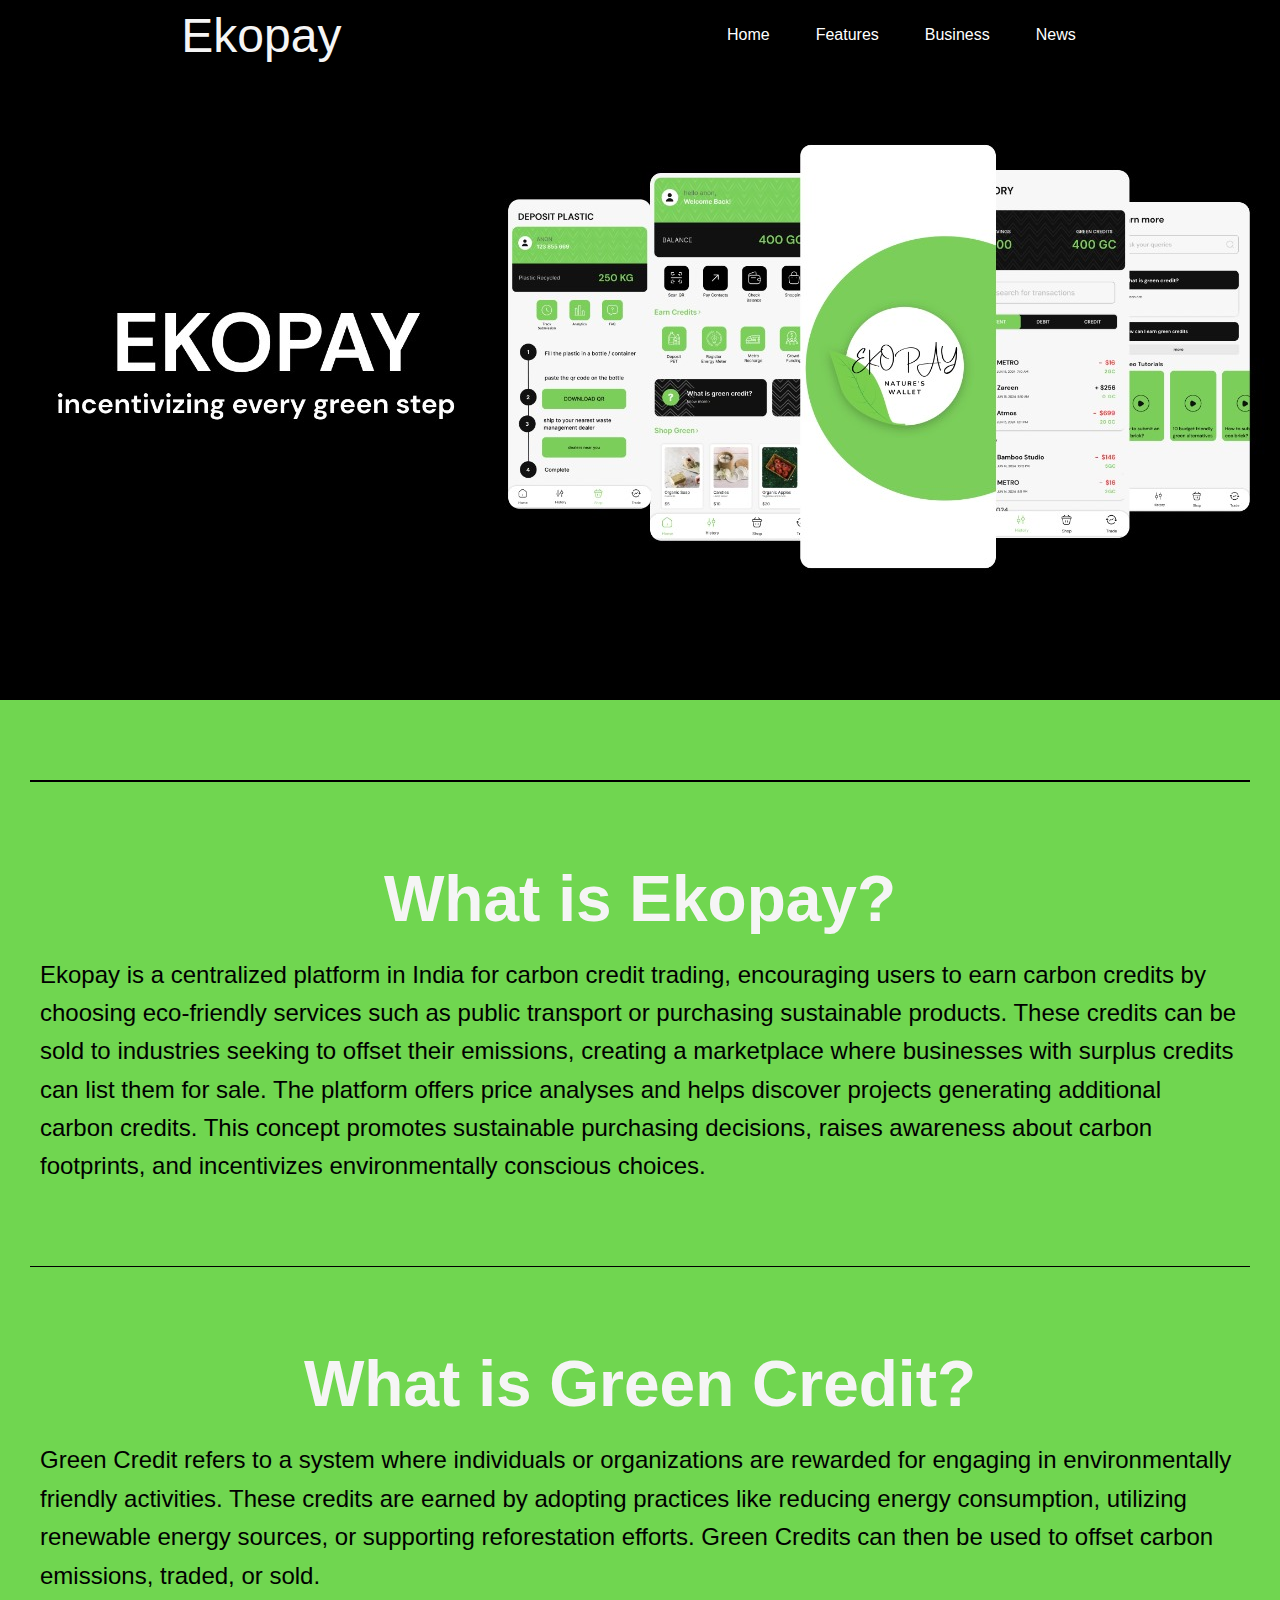
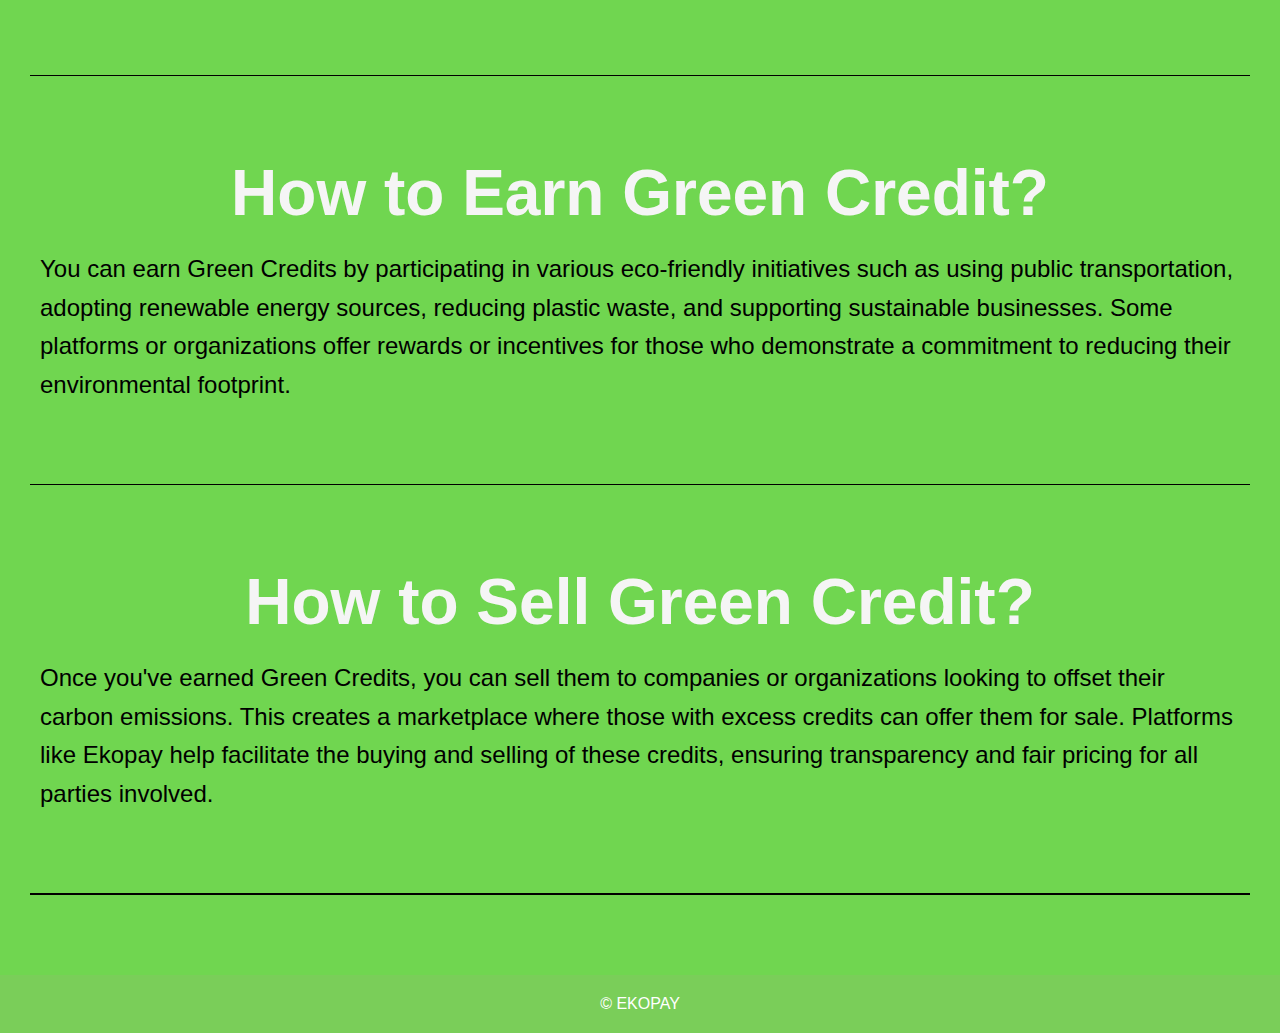
<file: index.html>
<!DOCTYPE html>
<html lang="en">

<head>
    <meta charset="UTF-8">
    <meta name="viewport" content="width=device-width, initial-scale=1.0">
    <title>EkoPay</title>
    <link rel="preconnect" href="https://fonts.googleapis.com">
    <link rel="preconnect" href="https://fonts.gstatic.com" crossorigin>
    <link rel="stylesheet" href="indexstyle.css">
 
</head>

<body>
    <header>
        <nav>
            <div class="left">Ekopay</div>
            <div class="right">
                <ul>
                    <li><a href="index.html">Home</a></li>
                    <li><a href="./feature1.html">Features</a></li>
                    <li><a href="./company.html">Business</a></li>
                    <li><a href="./news.html">News</a></li>

                </ul>
            </div>



        </nav>
    </header>
    <main>
        <section class="firstSection">
            <img src="ekopay.jpg" alt="">
        </section>
        <hr>
        
        <!-- What is Ekopay section -->
        <section id="Features">
            <div class="section-title">
                <h1>What is Ekopay?</h1>
            </div>
            <p class="section-content">
                Ekopay is a centralized platform in India for carbon credit trading, encouraging users to earn carbon credits by choosing eco-friendly services such as public transport or purchasing sustainable products. These credits can be sold to industries seeking to offset their emissions, creating a marketplace where businesses with surplus credits can list them for sale. The platform offers price analyses and helps discover projects generating additional carbon credits. This concept promotes sustainable purchasing decisions, raises awareness about carbon footprints, and incentivizes environmentally conscious choices.
            </p>
        </section>

        <hr>

        <!-- What is Green Credit section -->
        <section>
            <div class="section-title" >
                <h1>What is Green Credit?</h1>
            </div>
            <p class="section-content">
                Green Credit refers to a system where individuals or organizations are rewarded for engaging in environmentally friendly activities. These credits are earned by adopting practices like reducing energy consumption, utilizing renewable energy sources, or supporting reforestation efforts. Green Credits can then be used to offset carbon emissions, traded, or sold.
            </p>
        </section>

        <hr>

        <!-- How to Earn Green Credit section -->
        <section>
            <div class="section-title">
                <h1>How to Earn Green Credit?</h1>
            </div>
            <p class="section-content">
                You can earn Green Credits by participating in various eco-friendly initiatives such as using public transportation, adopting renewable energy sources, reducing plastic waste, and supporting sustainable businesses. Some platforms or organizations offer rewards or incentives for those who demonstrate a commitment to reducing their environmental footprint.
            </p>
        </section>

        <hr>

        <!-- How to Sell Green Credit section -->
        <section>
            <div class="section-title">
                <h1>How to Sell Green Credit?</h1>
            </div>
            <p class="section-content">
                Once you've earned Green Credits, you can sell them to companies or organizations looking to offset their carbon emissions. This creates a marketplace where those with excess credits can offer them for sale. Platforms like Ekopay help facilitate the buying and selling of these credits, ensuring transparency and fair pricing for all parties involved.
            </p>
        </section>

        <hr>
    </main>
    <footer>
        <p>&copy; EKOPAY </p>
    </footer>
</body>

</html>
</file>
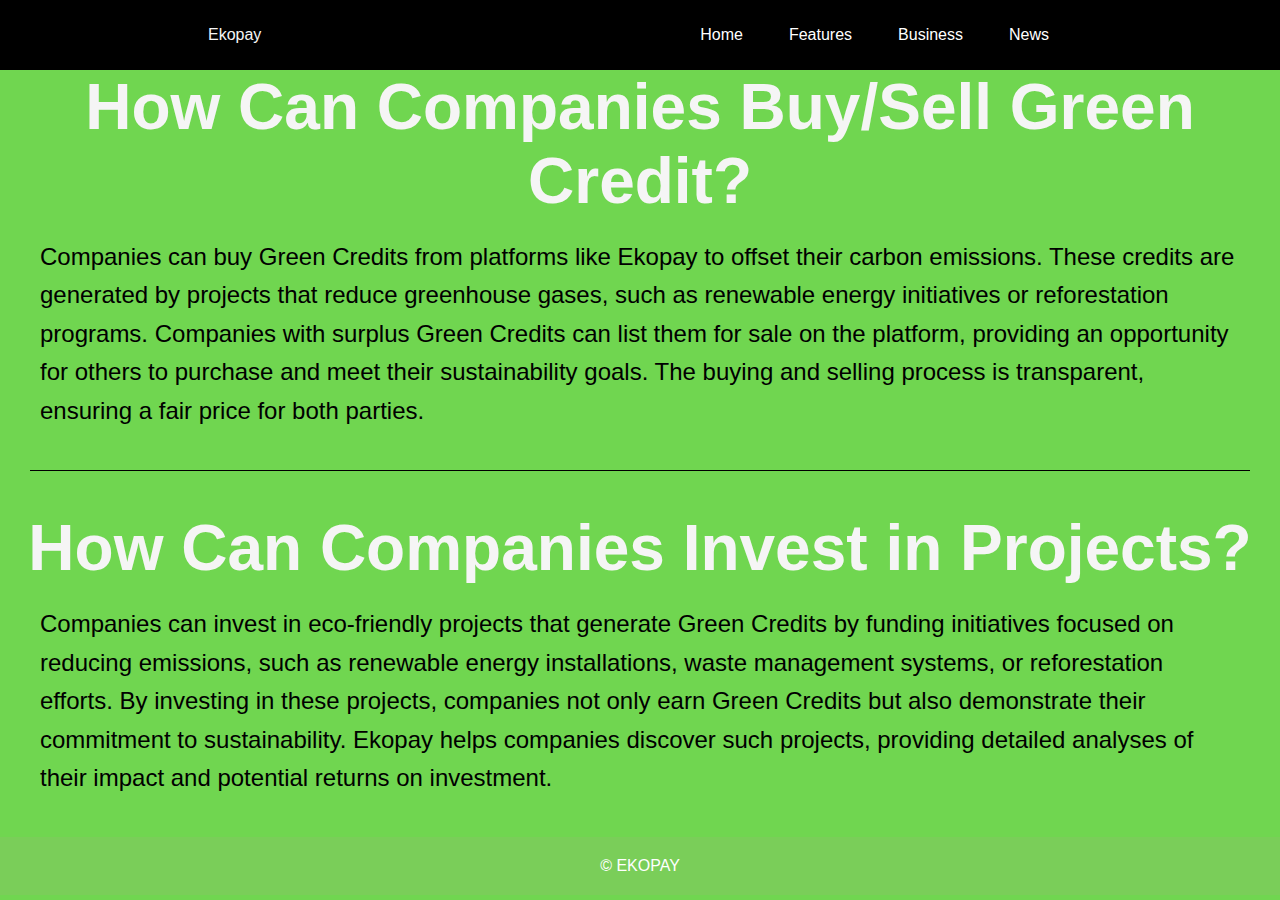
<file: company.html>
<!DOCTYPE html>
<html lang="en">

<head>
    <meta charset="UTF-8">
    <meta name="viewport" content="width=device-width, initial-scale=1.0">
    <title>Ekopay</title>
    <link rel="preconnect" href="https://fonts.googleapis.com">
    <link rel="preconnect" href="https://fonts.gstatic.com" crossorigin>
    <link rel="stylesheet" href="companystyle.css">
    
</head>

<body>
    <header>
        <nav>
            <div class="left">Ekopay</div>
            <div class="right">
                <ul>
                    <li><a href="index.html">Home</a></li>
                    <li><a href="feature1.html">Features</a></li>
                    <li><a href="company.html">Business</a></li>
                    <li><a href="news.html">News</a></li>
                </ul>
            </div>
        </nav>
    </header>

    <main>
        <!-- How Companies Can Buy/Sell Green Credit section -->
        <section>
            <div class="section-title">
                <h1>How Can Companies Buy/Sell Green Credit?</h1>
            </div>
            <p class="section-content">
                Companies can buy Green Credits from platforms like Ekopay to offset their carbon emissions. These credits are generated by projects that reduce greenhouse gases, such as renewable energy initiatives or reforestation programs. Companies with surplus Green Credits can list them for sale on the platform, providing an opportunity for others to purchase and meet their sustainability goals. The buying and selling process is transparent, ensuring a fair price for both parties.
            </p>
        </section>

        <hr>

        <!-- How Companies Can Invest in Projects section -->
        <section>
            <div class="section-title">
                <h1>How Can Companies Invest in Projects?</h1>
            </div>
            <p class="section-content">
                Companies can invest in eco-friendly projects that generate Green Credits by funding initiatives focused on reducing emissions, such as renewable energy installations, waste management systems, or reforestation efforts. By investing in these projects, companies not only earn Green Credits but also demonstrate their commitment to sustainability. Ekopay helps companies discover such projects, providing detailed analyses of their impact and potential returns on investment.
            </p>
        </section>
    </main>
    <footer>
        <p>&copy; EKOPAY </p>
    </footer>
    
</body>

</html>
</file>
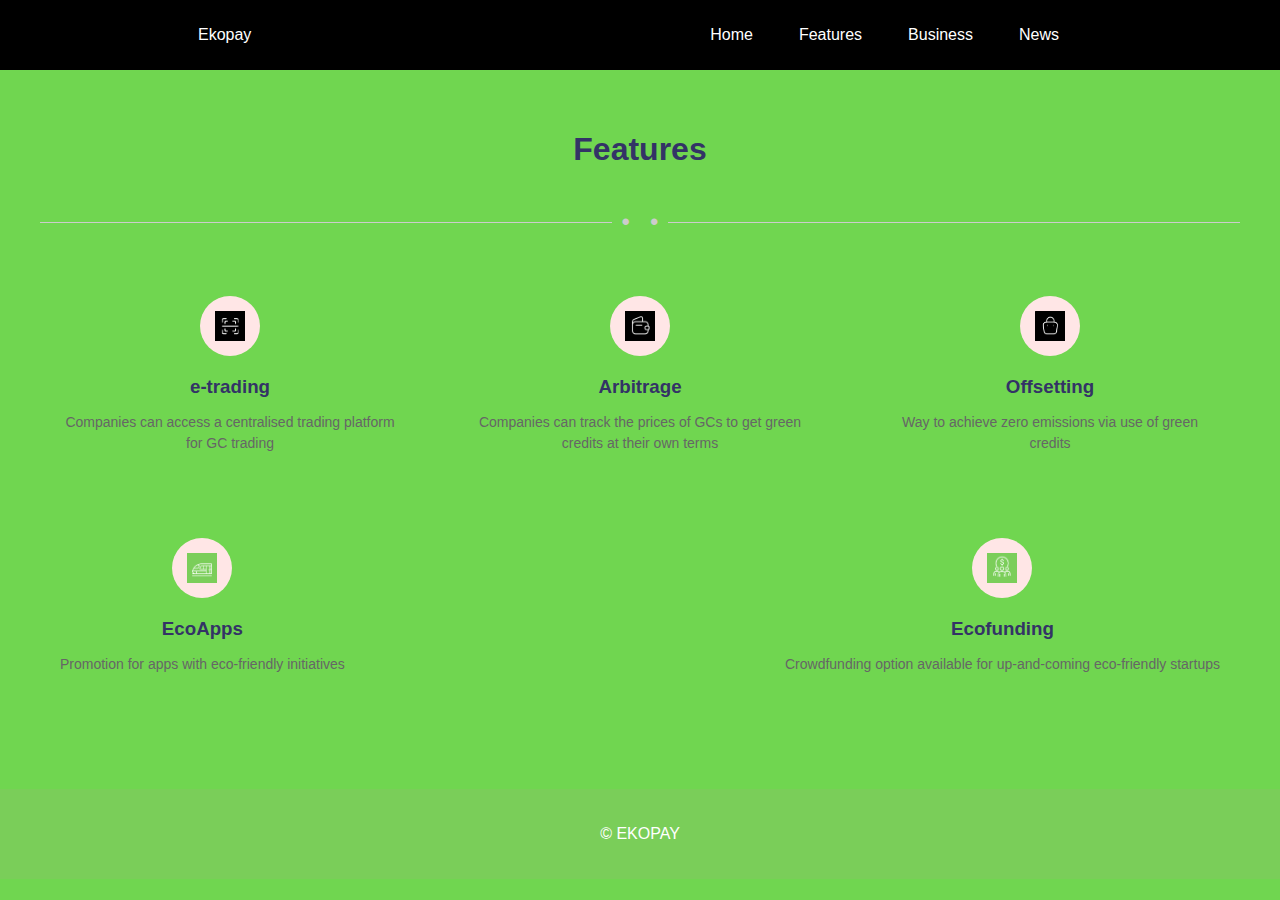
<file: feature1.html>
<!DOCTYPE html>
<html lang="en">
<head>
    <meta charset="UTF-8">
    <meta name="viewport" content="width=device-width, initial-scale=1.0">
    <title>Ekopay</title>
    <link rel="stylesheet" href="featurestyle.css">

</head>
<body>
    <header>
        <nav>
            <div class="left">Ekopay 
            </div>
            <div class="right">
                <ul>
                    <li><a href="index.html">Home</a></li>
                    <li><a href="./feature1.html">Features</a></li>
                    <li><a href="./company.html">Business</a></li>
                    <li><a href="./news.html">News</a></li>

                </ul>
            </div>
    </nav>
    </header>
    <main>
    <div class="container">
        <h1>Features</h1>
        <div class="divider">
            <span>&#8226;</span>
            <span>&#8226;</span>
        </div>

        <div class="features">
            <div class="feature">
                <div class="feature-icon">
                    
                    <img src="second.png" alt="Quality Icon">
                    </div>
                        <h3>e-trading</h3>
                        <p>Companies can access a centralised trading platform for GC trading</p>
                    </div>

                    <div class="feature">
                    <div class="feature-icon">
                    <img src="thirds.png" alt="Tracking Icon">
                </div>
                <h3>Arbitrage</h3>
                <p>Companies can track the prices of GCs to get green credits at their own terms</p>
            </div>

            <div class="feature">
                <div class="feature-icon">
                    <img src="forth.png" alt="View Icon">
                </div>
                <h3>Offsetting</h3>
                <p>Way to achieve zero emissions via use of green credits</p>
                </div>
                </div>

                    <!-- New flexbox section for specific features in one line -->
         
                <div class="feature-line">
                <div class="feature">
                <div class="feature-icon">
                    <img src="fifth.png" alt="Return Icon">
                    </div>
                        <h3>EcoApps</h3>
                        <p>Promotion for apps with eco-friendly initiatives</p>
                        </div>
                        <div class="feature">
                        <div class="feature-icon">
                    <img src="sixth.png" alt="Payment Icon">
                    </div>
                    <h3>Ecofunding</h3>
                    <p>Crowdfunding option available for up-and-coming eco-friendly startups</p>
                </div>
           
            
        </div>
    </div>
    </main>
    <footer>
        <p>&copy; EKOPAY </p>
    </footer>
</body>
</html>
</file>
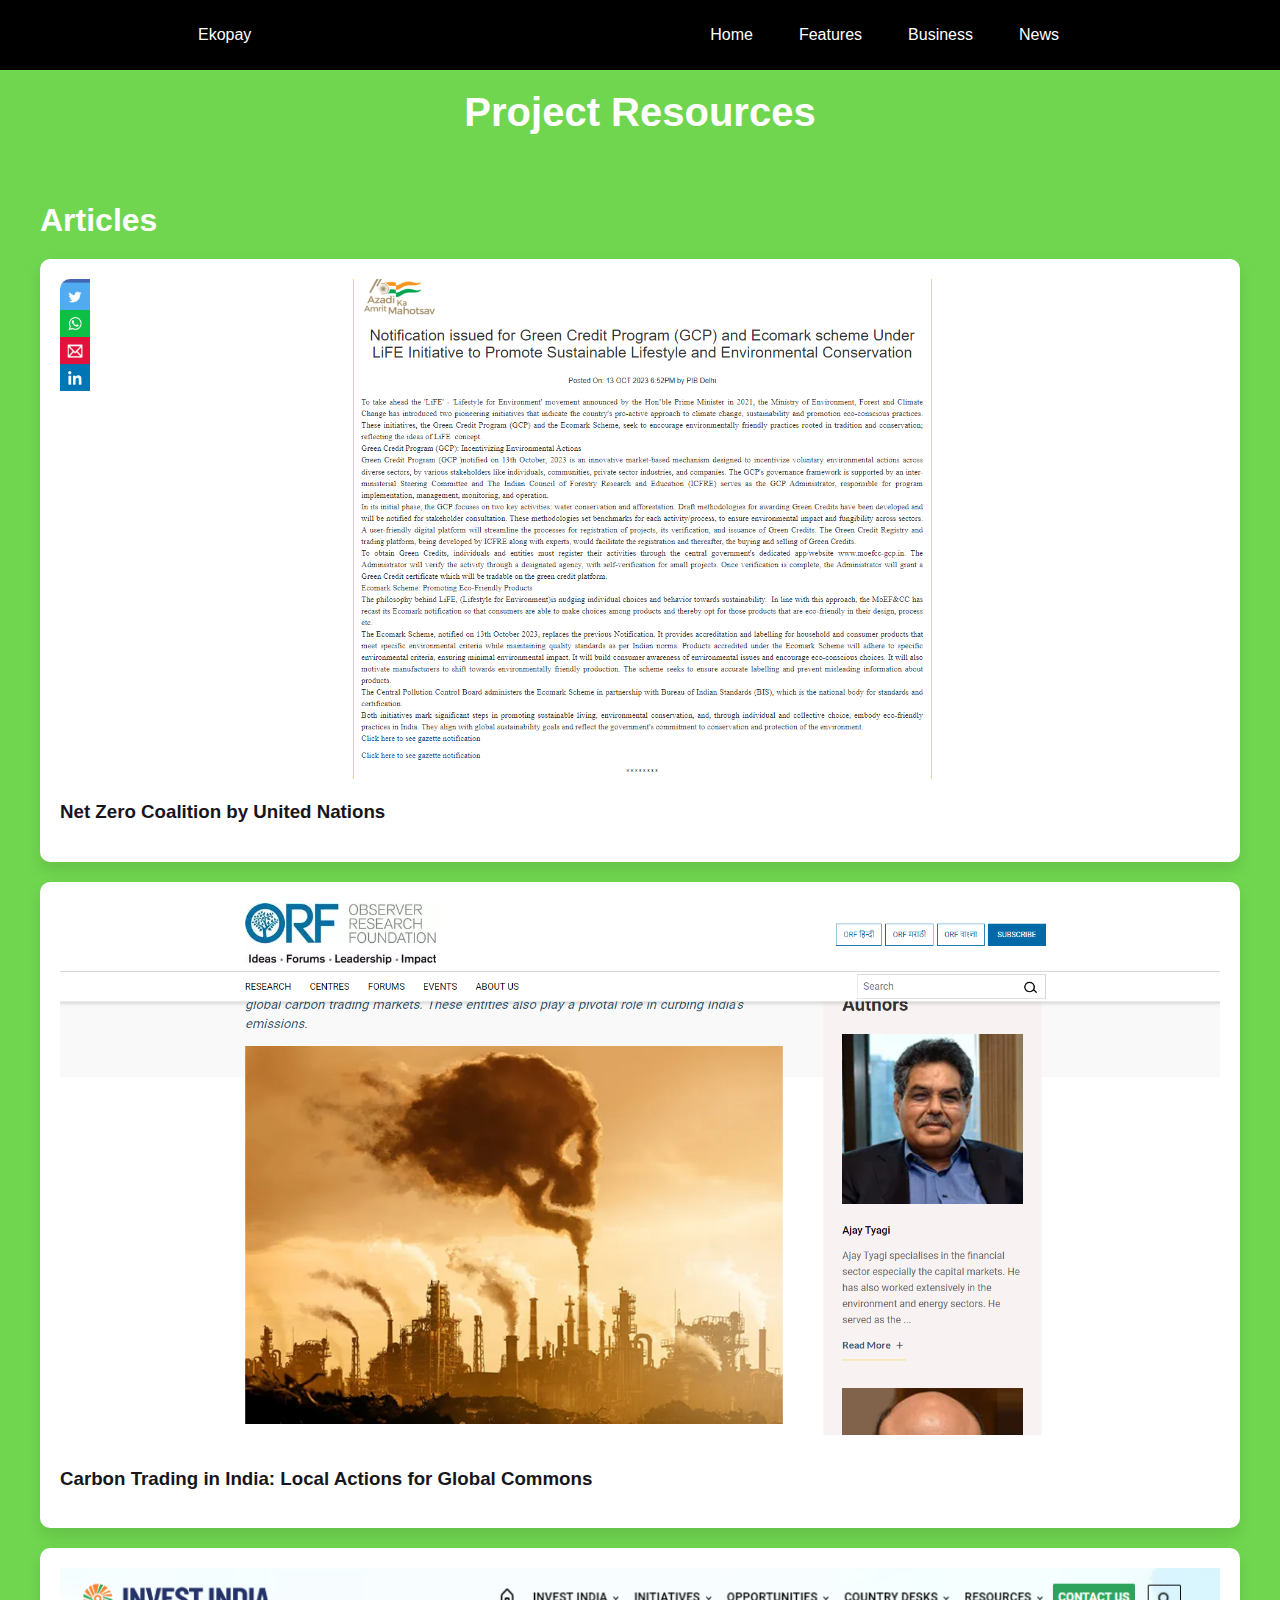
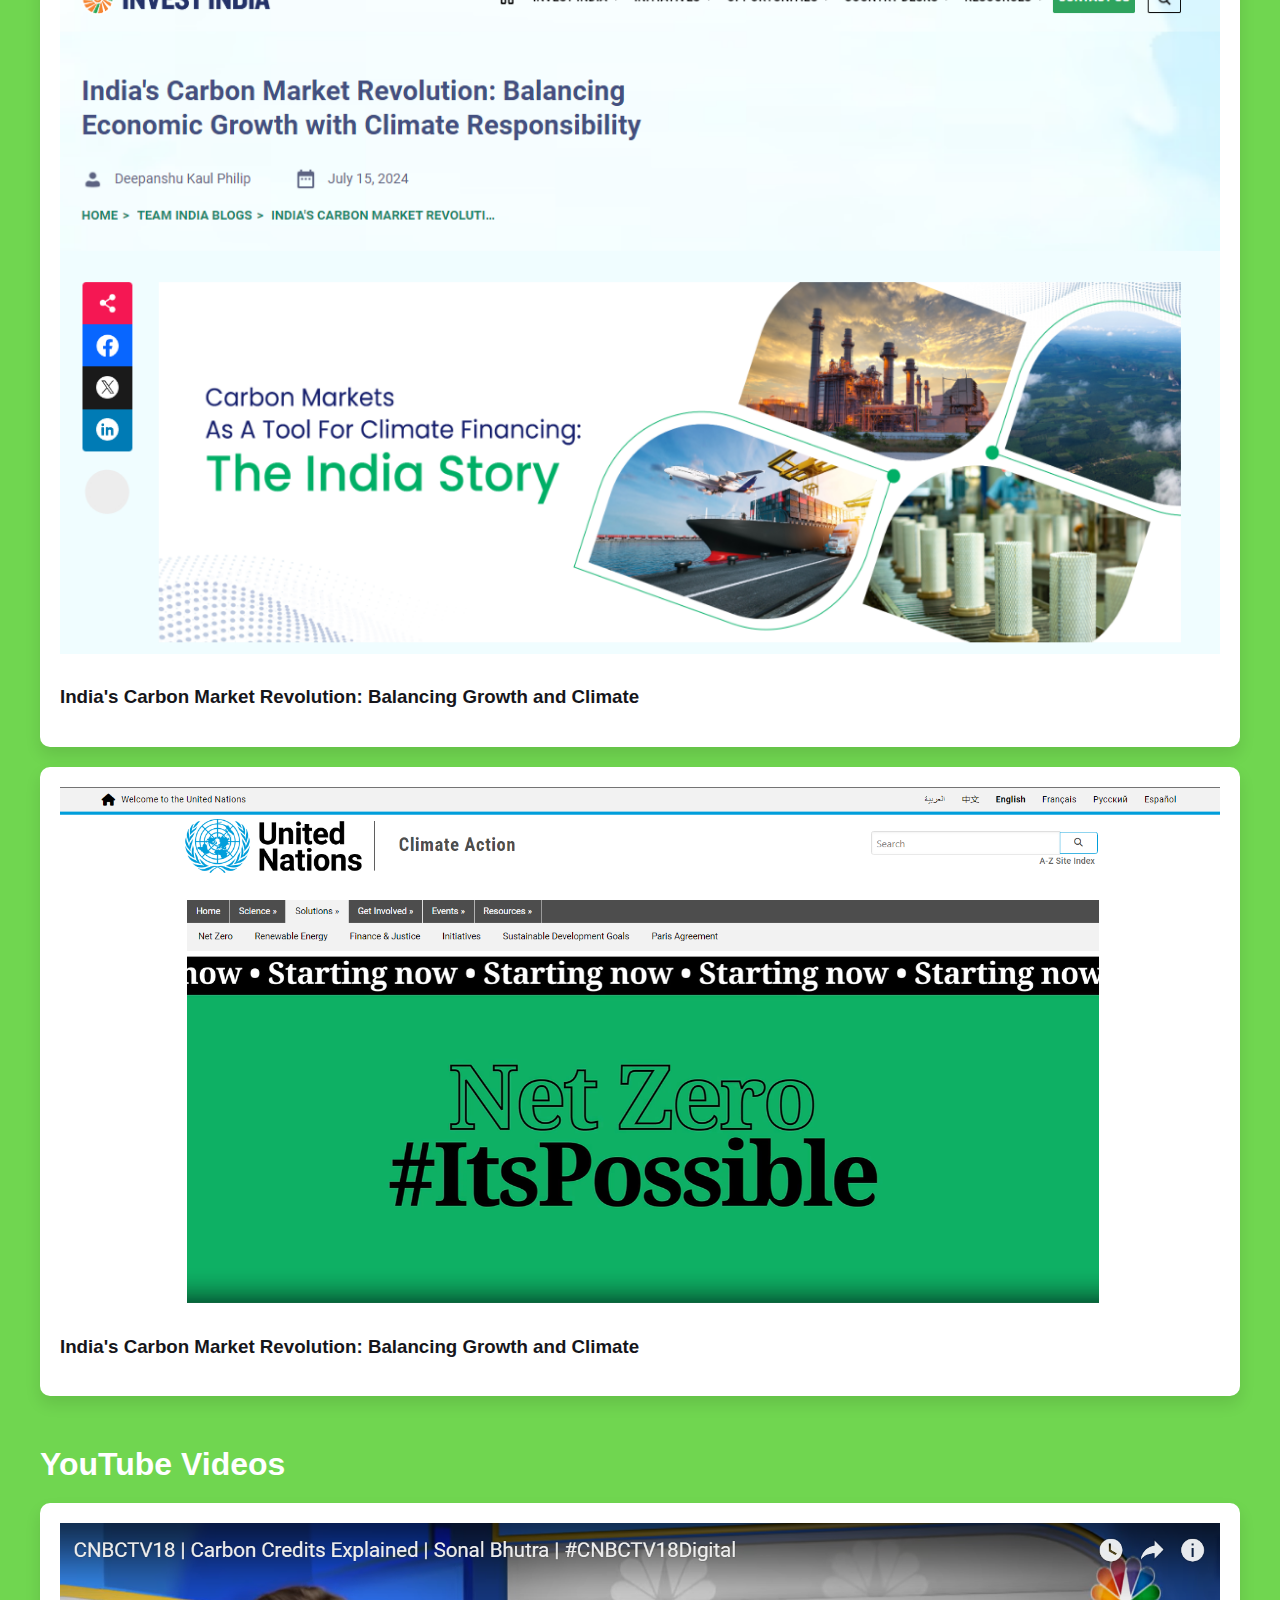
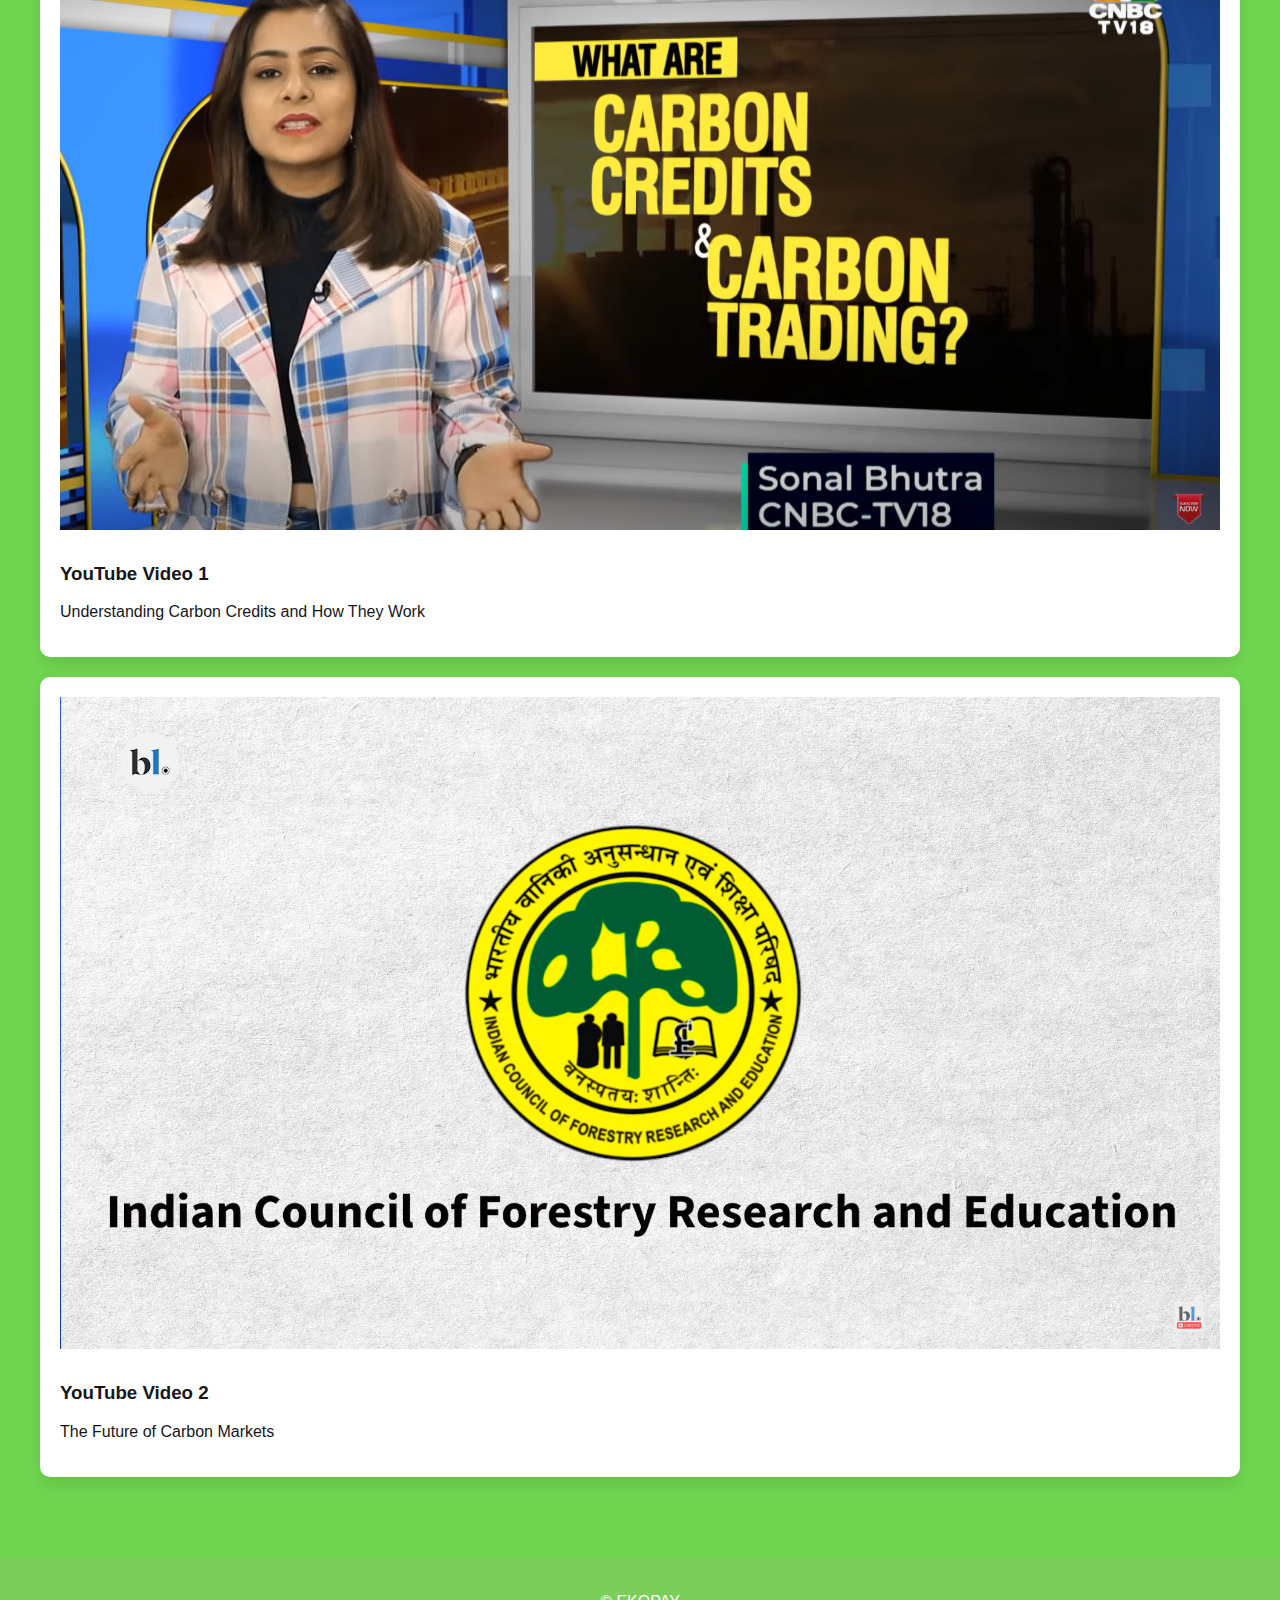
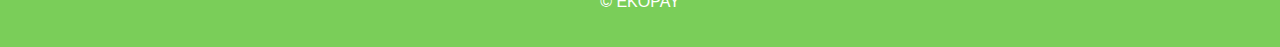
<file: news.html>
<!DOCTYPE html>
<html lang="en">

<head>
    <meta charset="UTF-8">
    <meta name="viewport" content="width=device-width, initial-scale=1.0">
    <title>Ekopay</title>
    <link rel="stylesheet" href="newsstyle.css">
</head>

<body>
    <header>
        <nav>
            <div class="left">Ekopay</div>
            <div class="right">
                <ul>
                    <li><a href="index.html">Home</a></li>
                    <li><a href="./feature1.html">Features</a></li>
                    <li><a href="./company.html">Business</a></li>
                    <li><a href="./news.html">News</a></li>

                </ul>
            </div>



        </nav>
        <h1>Project Resources</h1>
    </header>
    <main>
        <section class="news">
            <h2>Articles</h2>

            <!-- Main Article (Larger) -->
            <div class="main-article">
                <div class="card1">
                    <a href="https://pib.gov.in/PressReleaseIframePage.aspx?PRID=1967476" target="_blank">
                        <img src="imgmain.png" alt="Article main Image" class="main-article-img">
                        <h3>Net Zero Coalition by United Nations</h3>

                    </a>

                </div>

                <!-- Other Articles -->
                <div class="article-container">
                    <div class="card">
                        <a href="https://www.orfonline.org/expert-speak/carbon-trading-in-india-local-actions-for-the-global-commons"
                            target="_blank">
                            <img src="img2.png" alt="Article 2 Image" class="article-image">
                            <h3>Carbon Trading in India: Local Actions for Global Commons</h3>

                        </a>
                    </div>
                    <div class="card">
                        <a href="https://www.investindia.gov.in/team-india-blogs/indias-carbon-market-revolution-balancing-economic-growth-climate-responsibility"
                            target="_blank">
                            <img src="img3.png" alt="Article 3 Image" class="article-image">
                            <h3>India's Carbon Market Revolution: Balancing Growth and Climate</h3>

                        </a>
                    </div>
                    <div class="card">
                        <a href="https://www.un.org/en/climatechange/net-zero-coalition" target="_blank">
                            <img src="img1.png" alt="Article 1 Image" class="article-image">
                            <h3>India's Carbon Market Revolution: Balancing Growth and Climate</h3>

                        </a>
                    </div>
                    <!-- Add more articles as needed -->
                </div>
        </section>

        <section class="videos">
            <h2>YouTube Videos</h2>
            <div class="article-container">
                <div class="card">
                    <a href="https://youtu.be/QvHbBQFNMwc?si=S_gKaePgrK_BqqX9" target="_blank">
                        <img src="video1.png" alt="YouTube Video 1 Image" class="article-image">
                        <h3>YouTube Video 1</h3>
                        <p>Understanding Carbon Credits and How They Work</p>
                    </a>
                </div>
                <div class="card">
                    <a href="https://youtu.be/k0Kp5fwaEds?si=KxJXVn90rX64nGDs" target="_blank">
                        <img src="video2.png" alt="YouTube Video 2 Image" class="article-image">
                        <h3>YouTube Video 2</h3>
                        <p>The Future of Carbon Markets</p>
                    </a>
                </div>
                <!-- Add more videos as needed -->
            </div>
        </section>
    </main>
    <footer>
        <p>&copy; EKOPAY </p>
    </footer>
</body>

</html>
</file>
<file: indexstyle.css>
* {
    margin: 0;
    padding: 0;
}

body {
    background-color: #70d650;
    color: whitesmoke;
    font-family: 'Poppins', sans-serif;
    animation: fadeIn 2s ease-in;
}

nav {
    display: flex;
    justify-content: space-around;
    align-items: center;
    height: 70px;
    background-color: rgb(0, 0, 0);
    animation: slideDown 1s ease-out;
}

nav ul {
    display: flex;
    justify-content: center;
}

nav ul li {
    list-style: none;
    margin: 0 23px;
}

nav ul li a {
    text-decoration: none;
    color: white;
}

nav ul li a:hover {
    text-decoration: none;
    color: #70d650;
    font-size: 1.3rem;
}

main hr {
    border: 0;
    background: black;
    height: 1.5px;
    margin: 80px 30px;
}

.left {
    font-size: 3rem;
    animation: fadeInLeft 2s ease-in;
}

.firstSection {
    background-color: #000000;
    display: flex;
    align-items: center;
    margin: 0;
}

.firstSection img {
    width: 100%;
    height: auto;
    animation: fadeIn 3s ease-in;
}

.features-section {
    margin-bottom: 50px;
}

.aboutUs {
    margin-top: 10px;
    margin-left: 40px;
    margin-right: 40px;
    font-size: 1.5rem;
    line-height: 1.6;
    color: #000000;
    animation: fadeInUp 1.5s ease-in;
}
footer {
    background-color: #7ace59;
    color: #ffffff;
    text-align: center;
    padding: 20px 0;
    margin-top: 40px;
}


/* Animation keyframes */
@keyframes fadeIn {
    from {
        opacity: 0;
    }
    to {
        opacity: 1;
    }
}

@keyframes slideDown {
    from {
        transform: translateY(-100%);
        opacity: 0;
    }
    to {
        transform: translateY(0);
        opacity: 1;
    }
}

@keyframes fadeInLeft {
    from {
        transform: translateX(-100%);
        opacity: 0;
    }
    to {
        transform: translateX(0);
        opacity: 1;
    }
}

@keyframes fadeInUp {
    from {
        transform: translateY(100%);
        opacity: 0;
    }
    to {
        transform: translateY(0);
        opacity: 1;
    }
}

.section-title {
    text-align: center;
    font-size: xx-large;
    margin-bottom: 20px;
    animation: fadeInUp 2s ease-in;
}

.section-content {
    margin-left: 40px;
    margin-right: 40px;
    font-size: 1.5rem;
    line-height: 1.6;
    color: #000000;
    animation: fadeInUp 1.5s ease-in;
}
</file>
<file: companystyle.css>
* {
            margin: 0;
            padding: 0;
        }

        body {
            background-color: #70d650;
            color: whitesmoke;
            font-family: 'Poppins', sans-serif;
            animation: fadeIn 2s ease-in;
        }

        nav {
            display: flex;
            justify-content: space-around;
            align-items: center;
            height: 70px;
            background-color: rgb(0, 0, 0);
            animation: slideDown 1s ease-out;
        }

        nav ul {
            display: flex;
            justify-content: center;
        }

        nav ul li {
            list-style: none;
            margin: 0 23px;
        }

        nav ul li a {
            text-decoration: none;
            color: white;
        }

        nav ul li a:hover {
            text-decoration: none;
            color: #70d650;
            font-size: 1.3rem;
        }

        .section-title {
            text-align: center;
            font-size: xx-large;
            margin-bottom: 20px;
            animation: fadeInUp 2s ease-in;
        }

        .section-content {
            margin-left: 40px;
            margin-right: 40px;
            font-size: 1.5rem;
            line-height: 1.6;
            color: #000000;
            animation: fadeInUp 1.5s ease-in;
        }

        hr {
            border: 0;
            background: black;
            height: 1.5px;
            margin: 40px 30px;
        }
        footer {
            background-color: #7ace59;
            color: #ffffff;
            text-align: center;
            padding: 20px 0;
            margin-top: 40px;
        }
        /* Animation keyframes */
        @keyframes slideDown {
            from {
                transform: translateY(-100%);
                opacity: 0;
            }
            to {
                transform: translateY(0);
                opacity: 1;
            }
        }
        
        @keyframes fadeIn {
            from {
                opacity: 0;
            }
            to {
                opacity: 1;
            }
        }

        @keyframes fadeInUp {
            from {
                transform: translateY(100%);
                opacity: 0;
            }
            to {
                transform: translateY(0);
                opacity: 1;
            }
        }
</file>
<file: featurestyle.css>
body {



    font-family: Arial, sans-serif;
    margin: 0;
    padding: 0;
    background-color: #70d650;
    animation: fadeIn 2s ease-in;
}
nav {
    display: flex;
    justify-content: space-around;
    align-items: center;
    height: 70px;
    background-color: rgb(0, 0, 0);
    animation: slideDown 1s ease-out;
}
.left{
    /* background-color: white; */
    color: white;
}
nav ul {
    display: flex;
    justify-content: center;
}

nav ul li {
    list-style: none;
    margin: 0 23px;
}

nav ul li a {
    text-decoration: none;
    color: white;
}

nav ul li a:hover {
    text-decoration: none;
    color: #70d650;
    font-size: 1.3rem;
}


.container {
    max-width: 1200px;
    margin: 0 auto;
    padding: 40px 20px;
}
h1 {
    text-align: center;
    color: #333366;
    margin-bottom: 40px;
}
.divider {
    display: flex;
    justify-content: center;
    align-items: center;
    margin-bottom: 40px;
}
.divider::before,
.divider::after {
    content: '';
    height: 1px;
    background-color: #ccc;
    flex-grow: 1;
}
.divider span {
    margin: 0 10px;
    color: #ccc;
    font-size: 24px;
}
.features {
    display: grid;
    grid-template-columns: repeat(auto-fit, minmax(250px, 1fr));
    gap: 30px;
}
.feature {
    text-align: center;
    padding: 20px;
}
.feature-icon {
    width: 60px;
    height: 60px;
    background-color: #ffe6e6;
    border-radius: 50%;
    display: flex;
    justify-content: center;
    align-items: center;
    margin: 0 auto 20px;
}
.feature-icon img {
    width: 30px;
    height: 30px;
}
.feature h3 {
    color: #333366;
    margin-bottom: 10px;
}
.feature p {
    color: #666;
    font-size: 14px;
    line-height: 1.5;
}
/* Add hover effect for features */
.feature:hover {
    /*background-color: #e0ffe0; /* Light green background on hover */
    box-shadow: 0 4px 10px rgba(0, 0, 0, 0.2); /* Add a subtle shadow effect */
    transform: scale(1.05); /* Slightly scale up the feature box */
    transition: all 0.3s ease-in-out; /* Smooth transition for the hover effect */
}




/* Flexbox for aligning specific features in one line */

.feature-line {
    display: flex;
    justify-content: space-between;
    gap: 20px;
    margin-top: 30px;
}

footer {
    background-color: #7ace59;
    color: #ffffff;
    text-align: center;
    padding: 20px 0;
    margin-top: 40px;
}
@keyframes fadeIn {
    from {
        opacity: 0;
    }
    to {
        opacity: 1;
    }
}
@keyframes slideDown {
    from {
        transform: translateY(-100%);
        opacity: 0;
    }
    to {
        transform: translateY(0);
        opacity: 1;
    }
}
</file>
<file: newsstyle.css>
/* Global Styles */
body {
    font-family: 'Helvetica Neue', Arial, sans-serif;
    margin: 0;
    padding: 0;
    background-color: #70d650;
    color: #16161b;
}

header {
    
    color: #ffffff;
    padding: 0 0 0 0;
    text-align: center;
}

header h1 {
    
    font-size: 2.5rem;
    font-weight: bold;
    margin: 20px;
}

main {
    padding: 20px;
    max-width: 1200px;
    margin: 0 auto;
}

h2 {
    font-size: 2rem;
    margin-bottom: 20px;
    color: white;
}
nav {
    display: flex;
    justify-content: space-around;
    align-items: center;
    height: 70px;
    background-color: rgb(0, 0, 0);
    animation: slideDown 1s ease-out;
}

nav ul {
    display: flex;
    justify-content: center;
}

nav ul li {
    list-style: none;
    margin: 0 23px;
}

nav ul li a {
    text-decoration: none;
    color: white;
}

nav ul li a:hover {
    text-decoration: none;
    color: #70d650;
    font-size: 1.3rem;
}
/* Main Article Styles */

.main-article {
    display: flex;
    flex-direction: column; /* Stack articles vertically */
    animation: fadeInUp 2s ease-in;
    animation: fadeIn 2s ease-in;

}

.card1 {
    background-color: #ffffff;
    border-radius: 10px;
    box-shadow: 0 8px 16px rgba(0, 0, 0, 0.1);
    overflow: hidden;
    transition: transform 0.3s ease, box-shadow 0.3s ease;
    padding: 20px;
    margin-bottom: 20px; /* Adds spacing between cards */
    display: flex;
    flex-direction: column;
    text-align: left;
}

.card1 a {
    text-decoration: none;
    color: inherit;
}
.main-article {
    margin-bottom: 30px;
}

.main-article-img {
    width: 100%; /* Make the main article image full width */
    height: 500px; /* Larger height for the main article image */
    object-fit: cover;
    border-radius: 10px;
}
.card1:hover {
    transform: translateY(-10px);
    box-shadow: 0 12px 24px rgba(0, 0, 0, 0.2);
}

.card1:hover h3 {
    color: #7ace59;
}

/* Other Articles */
.article-container {
    display: flex;
    flex-direction: column; /* Stack articles vertically */
    animation: fadeInUp 2s ease-in;
    animation: fadeIn 2s ease-in;
}

.card {
    background-color: #ffffff;
    border-radius: 10px;
    box-shadow: 0 8px 16px rgba(0, 0, 0, 0.1);
    overflow: hidden;
    transition: transform 0.3s ease, box-shadow 0.3s ease;
    padding: 20px;
    margin-bottom: 20px; /* Adds spacing between cards */
    display: flex;
    flex-direction: column;
    text-align: left;
}

.card a {
    text-decoration: none;
    color: inherit;
}

/* Article Image */
.article-image {
    width: 100%;
     /* Full width for regular articles */
    height: 100%; /* Smaller height for other articles */
    object-fit: cover; /* Maintains aspect ratio without distortion */
    margin-bottom: 10px;
}

/* Hover Effects */
.card:hover {
    transform: translateY(-10px);
    box-shadow: 0 12px 24px rgba(0, 0, 0, 0.2);
}

.card:hover h3 {
    color: #7ace59;
}

/* Footer */
footer {
    background-color: #7ace59;
    color: #ffffff;
    text-align: center;
    padding: 20px 0;
    margin-top: 40px;
}

/* Responsive Design */

@media (max-width: 768px) {
    .main-article img {
        height: 500px; /* Adjust main article image for smaller screens */
    }

    .article-image {
        height: 200px; /* Adjust regular article image for smaller screens */
    }
}
/*annimations*/
@keyframes slideDown {
    from {
        transform: translateY(-100%);
        opacity: 0;
    }
    to {
        transform: translateY(0);
        opacity: 1;
    }
}
@keyframes fadeInUp {
    from {
        opacity: 0;
    }
    to {
        opacity: 1;
    }
}
@keyframes fadeIn {
    from {
        opacity: 0;
    }
    to {
        opacity: 1;
    }
}
</file>
